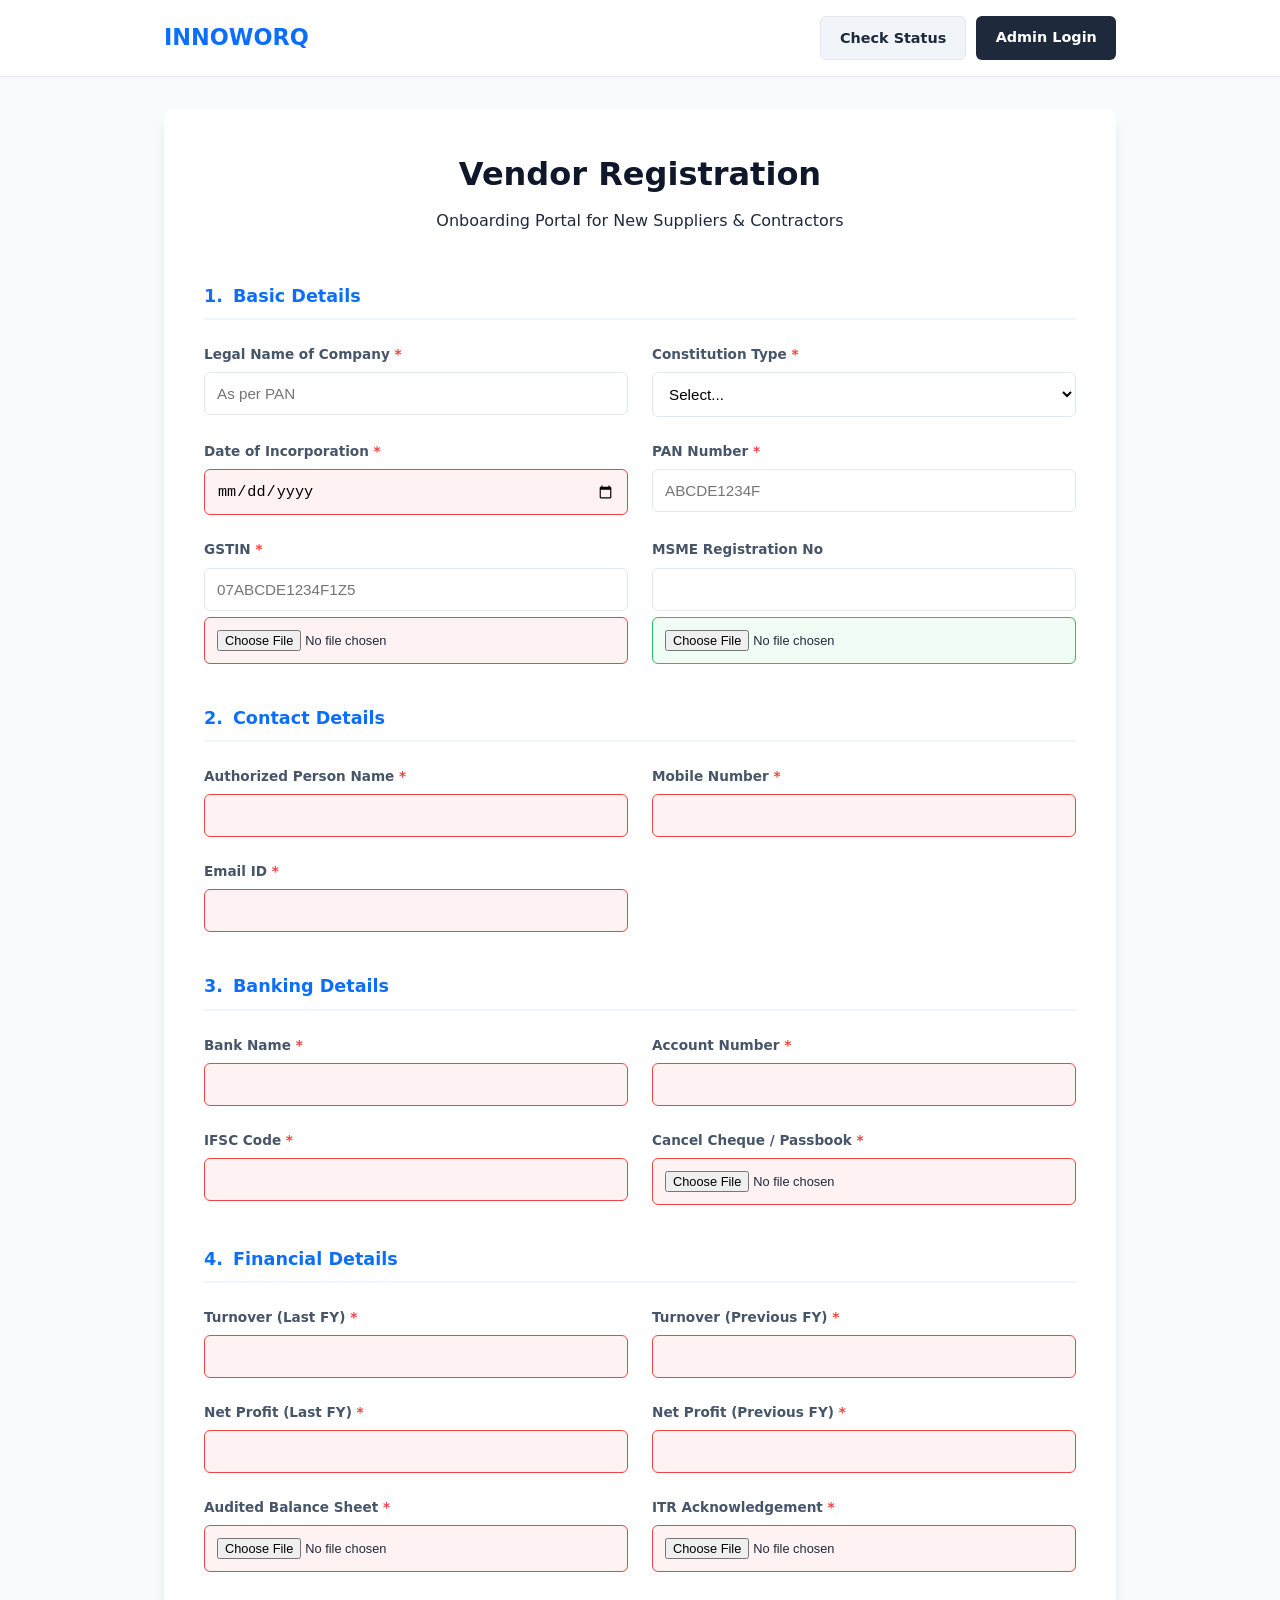
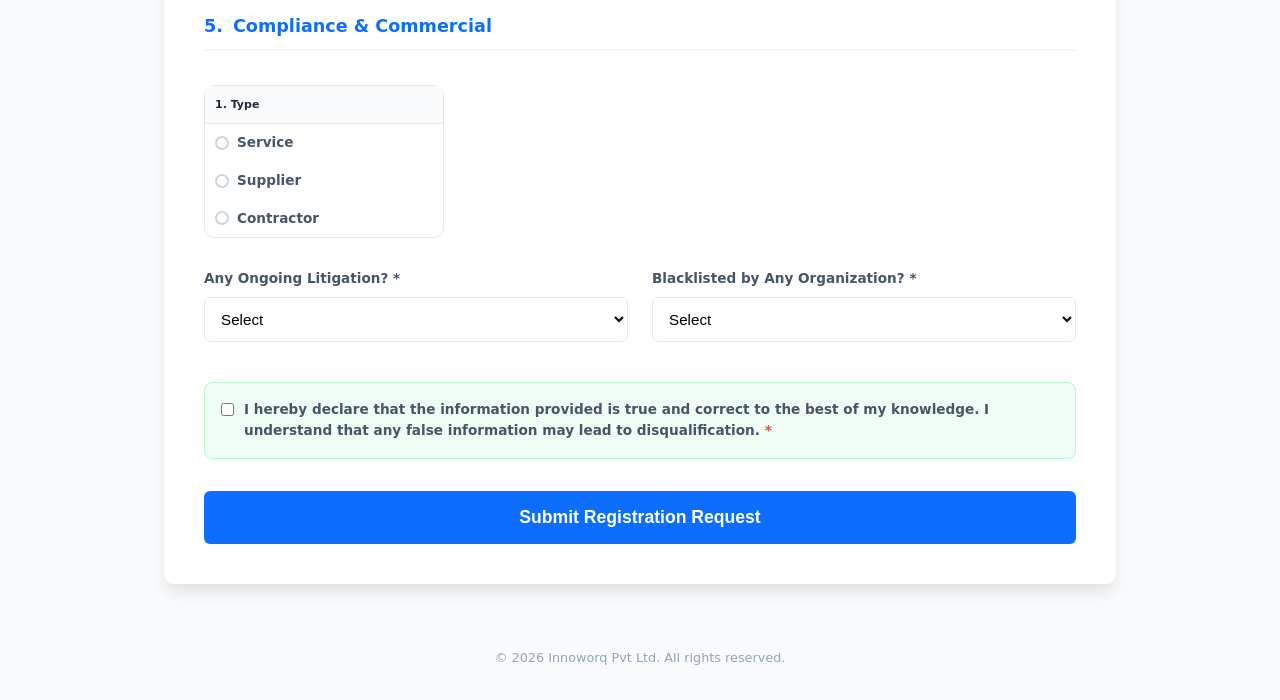
<file: index.html>
<!DOCTYPE html>
<html lang="en">
<head>
    <meta charset="UTF-8">
    <meta name="viewport" content="width=device-width, initial-scale=1.0">
    <title>Vendor Portal - Innoworq</title>
    <style>
        :root {
            --primary: #0d6efd; --primary-dark: #0a58ca;
            --bg: #f8fafc; --card: #ffffff;
            --text: #1e293b; --text-light: #64748b;
            --border: #e2e8f0; --radius: 10px;
        }
        * { box-sizing: border-box; margin: 0; padding: 0; }
        body { font-family: 'Segoe UI', system-ui, sans-serif; background: var(--bg); color: var(--text); line-height: 1.6; }
        
        /* Layout */
        .navbar { background: white; padding: 1rem 0; border-bottom: 1px solid var(--border); position: sticky; top: 0; z-index: 100; }
        .container { max-width: 1000px; margin: 0 auto; padding: 0 1.5rem; }
        .flex-nav { display: flex; justify-content: space-between; align-items: center; }
        .nav-brand { font-weight: 800; color: var(--primary); font-size: 1.4rem; text-decoration: none; }
        .nav-btns { display: flex; gap: 10px; }

        /* Buttons */
        .btn { padding: 0.6rem 1.2rem; border-radius: 6px; font-weight: 600; cursor: pointer; text-decoration: none; display: inline-block; font-size: 0.9rem; transition: 0.2s; border: none; }
        .btn-status { background: #f1f5f9; color: var(--text); border: 1px solid var(--border); }
        .btn-admin { background: #1e293b; color: white; }
        .btn-submit { background: var(--primary); color: white; width: 100%; margin-top: 2rem; font-size: 1.1rem; padding: 1rem; }
        .btn:hover { opacity: 0.9; transform: translateY(-1px); }

        /* Form Styling */
        .form-card { background: var(--card); padding: 2.5rem; border-radius: var(--radius); box-shadow: 0 10px 15px -3px rgba(0,0,0,0.1); margin: 2rem auto; }
        .header { text-align: center; margin-bottom: 3rem; }
        .header h1 { font-size: 2rem; color: #0f172a; margin-bottom: 0.5rem; }
        
        .section-box { margin-bottom: 2.5rem; }
        .section-head { font-size: 1.1rem; font-weight: 700; color: var(--primary); border-bottom: 2px solid #eff6ff; padding-bottom: 0.5rem; margin-bottom: 1.5rem; display: flex; align-items: center; gap: 10px; }
        
        .grid { display: grid; grid-template-columns: repeat(auto-fit, minmax(300px, 1fr)); gap: 1.5rem; }
        .form-group { display: flex; flex-direction: column; gap: 0.4rem; }
        label { font-size: 0.85rem; font-weight: 600; color: #475569; }
        
        input, select, textarea { 
            padding: 0.75rem; border: 1px solid var(--border); border-radius: 6px; font-size: 0.95rem; background: #fff;
        }
        input:focus { outline: none; border-color: var(--primary); }
        
        /* Red/Green Validation Colors */
        input:invalid:not(:placeholder-shown) {
            border-color: #ef4444 !important;
            background-color: #fef2f2 !important;
        }
        input:valid:not(:placeholder-shown) {
            border-color: #22c55e !important;
            background-color: #f0fdf4 !important;
        }

        input[type="file"] { background: #f8fafc; font-size: 0.8rem; }
        .required { color: #ef4444; }

        .checkbox-group { display: flex; align-items: flex-start; gap: 10px; background: #f0fdf4; padding: 1rem; border-radius: 8px; border: 1px solid #bbf7d0; }
        .checkbox-group input { width: auto; margin-top: 4px; }

        @media (max-width: 600px) { .form-card { padding: 1.5rem; } }

            .selection-grid {
      display: flex;
      gap: 12px;
      overflow-x: auto;
      padding: 10px 0;
    }

    .cat-column {
      min-width: 240px;
      border: 1px solid #e2e8f0;
      border-radius: 10px;
      background: #fff;
    }

    .cat-header {
      background: #f8fafc;
      padding: 10px;
      font-size: 11px;
      font-weight: bold;
      border-bottom: 1px solid #e2e8f0;
    }

    .scroll-content {
      max-height: 350px;
      overflow-y: auto;
    }

    .option-row {
      display: flex;
      align-items: center;
      padding: 8px 10px;
      cursor: pointer;
    }

    .option-row:hover {
      background: #eff6ff;
    }

    .circle-check {
      width: 14px;
      height: 14px;
      border: 2px solid #cbd5e1;
      border-radius: 50%;
      margin-right: 8px;
    }

    .selection-grid input[type="checkbox"], 
    .selection-grid input[type="radio"] { 
    display: none;
    }

    input:checked+.circle-check {
      background: #0d6efd;
      border-color: #0d6efd;
    }

    /* Selected Tag */
    .selected-tag {
      background: #f0f7ff;
      border: 1px solid #cfe2ff;
      padding: 6px 10px;
      margin: 5px;
      border-radius: 6px;
      display: flex;
      justify-content: space-between;
      font-size: 12px;
      font-weight: 600;
    }

    .remove-icon {
      color: red;
      cursor: pointer;
    }

    /* Group title */
    .group-tag {
      padding: 6px 10px;
      font-size: 10px;
      font-weight: bold;
      background: #f8fafc;
    }

    .hidden {
      display: none;
    }

    </style>
</head>
<body>

    <nav class="navbar">
        <div class="container flex-nav">
            <a href="#" class="nav-brand">INNOWORQ</a>
            <div class="nav-btns">
                <a href="status.html" class="btn btn-status">Check Status</a>
                <a href="admin-login.html" class="btn btn-admin">Admin Login</a>
            </div>
        </div>
    </nav>

    <main class="container">
        <div class="form-card">
            <div class="header">
                <h1>Vendor Registration</h1>
                <p>Onboarding Portal for New Suppliers & Contractors</p>
            </div>

            <form id="vendorForm">
                
                <div class="section-box">
                    <div class="section-head"><span>1.</span> Basic Details</div>
                    <div class="grid">
                        <div class="form-group">
                            <label>Legal Name of Company <span class="required">*</span></label>
                            <input type="text" name="companyName" placeholder="As per PAN" required>
                        </div>
                        <div class="form-group">
                            <label>Constitution Type <span class="required">*</span></label>
                            <select name="constitutionType" required>
                                <option value="">Select...</option>
                                <option value="Proprietorship">Proprietorship</option>
                                <option value="LLP">LLP</option>
                                <option value="Pvt Ltd">Pvt Ltd</option>
                            </select>
                        </div>
                        <div class="form-group">
                            <label>Date of Incorporation <span class="required">*</span></label>
                            <input type="date" name="doi" required>
                        </div>
                        <div class="form-group">
                            <label>PAN Number <span class="required">*</span></label>
                            <input type="text" 
                                   name="pan" 
                                   pattern="[A-Z]{5}[0-9]{4}[A-Z]{1}" 
                                   title="PAN: 5 letters, 4 digits, 1 letter (e.g., ABCDE1234F)" 
                                   oninput="this.value = this.value.toUpperCase()" 
                                   placeholder="ABCDE1234F" 
                                   required>
                        </div>
                        <div class="form-group">
                            <label>GSTIN <span class="required">*</span></label>
                            <input type="text" 
                                   name="gstin" 
                                   pattern="[0-9]{2}[A-Z]{5}[0-9]{4}[A-Z]{1}[1-9A-Z]{1}Z[0-9A-Z]{1}.{0,1}" 
                                   title="GST should be 15 characters (e.g., 07ABCDE1234F1Z5). Max 16 allowed."
                                   oninput="this.value = this.value.toUpperCase()" 
                                   placeholder="07ABCDE1234F1Z5"
                                   required>
                            <input type="file" name="gstFile" accept=".pdf" required>
                        </div>
                        <div class="form-group">
                            <label>MSME Registration No</label>
                            <input type="text" name="msmeNumber" placeholder=" ">
                            <input type="file" name="msmeFile" accept=".pdf">
                        </div>
                    </div>
                </div>

                <div class="section-box">
                    <div class="section-head"><span>2.</span> Contact Details</div>
                    <div class="grid">
                        <div class="form-group">
                            <label>Authorized Person Name <span class="required">*</span></label>
                            <input type="text" name="authPerson" required>
                        </div>
                        <div class="form-group">
                            <label>Mobile Number <span class="required">*</span></label>
                            <input type="tel" name="mobile" required>
                        </div>
                        <div class="form-group">
                            <label>Email ID <span class="required">*</span></label>
                            <input type="email" name="email" required>
                        </div>
                    </div>
                </div>

                <div class="section-box">
                    <div class="section-head"><span>3.</span> Banking Details</div>
                    <div class="grid">
                        <div class="form-group">
                            <label>Bank Name <span class="required">*</span></label>
                            <input type="text" name="bankName" required>
                        </div>
                        <div class="form-group">
                            <label>Account Number <span class="required">*</span></label>
                            <input type="text" name="accountNum" required>
                        </div>
                        <div class="form-group">
                            <label>IFSC Code <span class="required">*</span></label>
                            <input type="text" name="ifsc" required>
                        </div>
                        <div class="form-group">
                            <label>Cancel Cheque / Passbook <span class="required">*</span></label>
                            <input type="file" name="bankFile" required>
                        </div>
                    </div>
                </div>

                <div class="section-box">
                    <div class="section-head"><span>4.</span> Financial Details</div>
                    <div class="grid">
                        <div class="form-group">
                            <label>Turnover (Last FY) <span class="required">*</span></label>
                            <input type="number" name="turnoverLast" required>
                        </div>
                        <div class="form-group">
                            <label>Turnover (Previous FY) <span class="required">*</span></label>
                            <input type="number" name="turnoverPrev" required>
                        </div>
                        <div class="form-group">
                            <label>Net Profit (Last FY) <span class="required">*</span></label>
                            <input type="number" name="profitLast" required>
                        </div>
                        <div class="form-group">
                            <label>Net Profit (Previous FY) <span class="required">*</span></label>
                            <input type="number" name="profitPrev" required>
                        </div>
                        <div class="form-group">
                            <label>Audited Balance Sheet <span class="required">*</span></label>
                            <input type="file" name="balanceSheet" accept=".pdf" required>
                        </div>
                        <div class="form-group">
                            <label>ITR Acknowledgement <span class="required">*</span></label>
                            <input type="file" name="itrDoc" accept=".pdf" required>
                        </div>
                    </div>
                </div>

                <!-- ===== Compliance & Commercial ===== -->
        <div class="section-box">
          <div class="section-head"><span>5.</span> Compliance & Commercial</div>

          <div class="selection-grid">

            <!-- TYPE -->
            <div class="cat-column">
              <div class="cat-header">1. Type</div>
              <div class="scroll-content">
                <label class="option-row">
                  <input type="radio" name="type" onclick="handleLevel1('service')">
                  <div class="circle-check"></div> Service
                </label>
                <label class="option-row">
                  <input type="radio" name="type" onclick="handleLevel1('supplier')">
                  <div class="circle-check"></div> Supplier
                </label>
                <label class="option-row">
                  <input type="radio" name="type" onclick="handleLevel1('contractor')">
                  <div class="circle-check"></div> Contractor
                </label>
              </div>
            </div>

            <!-- SUB -->
            <div id="box-sub" class="cat-column hidden">
              <div class="cat-header">2. Sub Category</div>
              <div class="scroll-content" id="sub-content"></div>
            </div>

            <!-- OPTIONS -->
            <div id="box-subsub" class="cat-column hidden">
              <div class="cat-header">3. Options</div>
              <div class="scroll-content" id="subsub-content"></div>
            </div>

            <!-- SELECTED -->
            <div id="box-final" class="cat-column hidden">
              <div class="cat-header">4. Selected</div>
              <div class="scroll-content" id="final-content"></div>
            </div>

            <!-- PRIORITY -->
            <div id="box-priority" class="cat-column hidden">
              <div class="cat-header">5. Priority (Max 2) <span id="p-count">0/2</span></div>
              <div class="scroll-content" id="priority-content"></div>
            </div>

          </div>

          <input type="hidden" name="category" id="category">

          <!-- Compliance -->
          <div class="grid" style="margin-top:20px;">
            <div class="form-group">
              <label>Any Ongoing Litigation? *</label>
              <select name="ongoingLitigation" required>
                <option value="">Select</option>
                <option>No</option>
                <option>Yes</option>
              </select>
            </div>

            <div class="form-group">
              <label>Blacklisted by Any Organization? *</label>
              <select name="isBlacklisted" required>
                <option value="">Select</option>
                <option>No</option>
                <option>Yes</option>
              </select>
            </div>
          </div>
        </div>
        <!-- ===== SECTION 5 END ===== -->


                <div class="checkbox-group">
                    <input type="checkbox" id="declaration" required>
                    <label for="declaration">I hereby declare that the information provided is true and correct to the best of my knowledge. I understand that any false information may lead to disqualification. <span class="required">*</span></label>
                </div>

                <button type="submit" class="btn btn-submit">Submit Registration Request</button>
            </form>
        </div>
    </main>

    <footer style="text-align: center; color: #94a3b8; padding: 2rem; font-size: 0.8rem;">
        &copy; 2026 Innoworq Pvt Ltd. All rights reserved.
    </footer>

<script>
const form = document.getElementById('vendorForm');
const WEB_APP_URL = "https://script.google.com/macros/s/AKfycbxK_hBiGsGffrVObQtKF2W4ny9WS6GNzRrlQ2-M6kTuIqHzL7hsArXVL8sN7G7B9UE/exec"
// Helper: Validation Functions
function validatePAN(pan) {
    const panRegex = /^[A-Z]{5}[0-9]{4}[A-Z]{1}$/;
    return panRegex.test(pan.toUpperCase());
}

function validateGST(gst) {
    // Allows 15 digits + 1 optional extra character
    const gstRegex = /^[0-9]{2}[A-Z]{5}[0-9]{4}[A-Z]{1}[1-9A-Z]{1}Z[0-9A-Z]{1}.{0,1}$/;
    return gstRegex.test(gst.toUpperCase());
}

// Helper: Convert File to Base64 with Validation
const processFile = file => new Promise((resolve, reject) => {
    if (file.type !== "application/pdf") {
        return reject(`File "${file.name}" is not a PDF. Please upload PDF files only.`);
    }
    if (file.size > 500 * 1024) {
        return reject(`File "${file.name}" exceeds the 500KB limit.`);
    }
    const reader = new FileReader();
    reader.readAsDataURL(file);
    reader.onload = () => resolve({
        base64: reader.result.split(',')[1],
        type: file.type,
        name: file.name
    });
    reader.onerror = error => reject(error);
});

form.addEventListener('submit', async (e) => {
    e.preventDefault();

    // 1. Run Pattern Validations
    if (!validatePAN(form.pan.value)) {
        alert("Invalid PAN Format! Please use: 5 Letters, 4 Digits, 1 Letter.");
        return;
    }
    if (!validateGST(form.gstin.value)) {
        alert("Invalid GST Format! First 2 digits must be numeric followed by PAN.");
        return;
    }
    
    const submitBtn = form.querySelector('.btn-submit');
    const originalBtnText = submitBtn.innerText;
    
    submitBtn.innerText = "Validating & Uploading...";
    submitBtn.disabled = true;

    try {
        const fileInputs = [
            { input: form.gstFile, label: "GST" },
            { input: form.msmeFile, label: "MSME" },
            { input: form.bankFile, label: "BankDoc" },
            { input: form.balanceSheet, label: "BalanceSheet" },
            { input: form.itrDoc, label: "ITR" }
        ];
        
        const uploadedFiles = [];
        for (const item of fileInputs) {
            if (item.input && item.input.files.length > 0) {
                const fileObj = await processFile(item.input.files[0]);
                fileObj.name = `${item.label}_${fileObj.name}`;
                uploadedFiles.push(fileObj);
            }
        }

  const payload = {
    companyName: form.companyName.value,
    constitutionType: form.constitutionType.value,
    doi: form.doi.value,
    pan: form.pan.value,
    gstin: form.gstin.value,
    msmeNumber: form.msmeNumber.value,
    authPerson: form.authPerson.value,
    mobile: form.mobile.value,
    email: form.email.value,
    bankName: form.bankName.value,
    accountNum: form.accountNum.value,
    ifsc: form.ifsc.value,
    turnoverLast: form.turnoverLast.value,
    turnoverPrev: form.turnoverPrev.value,
    profitLast: form.profitLast.value,
    profitPrev: form.profitPrev.value,
    litigation: form.ongoingLitigation.value, 
    blacklisted: form.isBlacklisted.value,
    category: document.getElementById('category').value,
    vendorType: selectedType, 
    files: uploadedFiles
};

        await fetch(WEB_APP_URL, {
            method: 'POST',
            mode: 'no-cors',
            cache: 'no-cache',
            body: JSON.stringify(payload)
        });

        alert("Success! Registration submitted successfully.");
        form.reset();

    } catch (error) {
        alert("Upload Failed: " + error);
    } finally {
        submitBtn.innerText = originalBtnText;
        submitBtn.disabled = false;
    }
});
const vendorData = {
      service: {
        "Software Development": ["Web Development", "Mobile App Development", "API Integration"],
        "Cloud Computing": ["AWS / Azure / GCP", "SaaS Deployment", "Migration"],
        "Cybersecurity": ["Security Audits", "VAPT", "Network Security"],
        "Managed Services": ["Infrastructure Mgmt", "L1/L2 Support", "IT Outsourcing"]
      },
      supplier: {
        "Hardware Sales": ["Laptops", "Servers", "Storage Devices", "UPS Systems"],
        "Networking Equipment": ["Routers", "Switches", "Firewalls"],
        "Software Licensing": ["OS Licenses", "Antivirus", "Office 365"]
      },
      contractor: {
        "Project Staffing": ["IT Engineers", "Developers", "Data Analysts"],
        "Infrastructure Installation": ["Structured Cabling", "CCTV Installation", "Data Center Setup"],
        "Specialized Consulting": ["Cloud Consulting", "IT Strategy & Architecture", "Digital Transformation"]
      }
    };
    let selectedType = null;

    function handleLevel1(type) {
      selectedType = type;
      document.getElementById('box-sub').classList.remove('hidden');
      let html = '';
      Object.keys(vendorData[type]).forEach(sub => {
        html += `<label class="option-row">
            <input type="checkbox" class="sub-cb" value="${sub}" onchange="handleLevel2()">
            <div class="circle-check"></div>${sub}
        </label>`;
      });
      document.getElementById('sub-content').innerHTML = html;
    }

    function handleLevel2() {
      const subs = document.querySelectorAll('.sub-cb:checked');
      const box = document.getElementById('box-subsub');
      if (!subs.length) return box.classList.add('hidden');
      box.classList.remove('hidden');
      let html = '';
      subs.forEach(s => {
        html += `<div class="group-tag">${s.value.toUpperCase()}</div>`;
        vendorData[selectedType][s.value].forEach(opt => {
          html += `<label class="option-row">
                <input type="checkbox" class="opt-cb" value="${opt}" onchange="syncAll()">
                <div class="circle-check"></div>${opt}
            </label>`;
        });
      });
      document.getElementById('subsub-content').innerHTML = html;
    }

    function syncAll() {
      const selected = Array.from(document.querySelectorAll('.opt-cb:checked')).map(cb => cb.value);
      document.getElementById('box-final').classList.remove('hidden');
      document.getElementById('box-priority').classList.remove('hidden');
      document.getElementById('final-content').innerHTML =
        selected.map(i => `
            <div class="selected-tag">
                ${i} <span class="remove-icon" onclick="removeItem('${i}')">×</span>
            </div>
        `).join('');
      document.getElementById('priority-content').innerHTML =
        selected.map(i => `
            <label class="option-row">
                <input type="checkbox" class="pri-cb" value="${i}" onchange="limitPriority(this)">
                <div class="circle-check"></div>${i}
            </label>
        `).join('');
      document.getElementById('category').value = selected.join(', ');
    }

    function removeItem(val) {
      document.querySelectorAll('.opt-cb').forEach(cb => {
        if (cb.value === val) cb.checked = false;
      });
      syncAll();
    }

    function limitPriority(el) {
      const checked = document.querySelectorAll('.pri-cb:checked');
      if (checked.length > 2) {
        el.checked = false;
        alert("Only 2 priority allowed");
      }
      document.getElementById('p-count').innerText =
        `${document.querySelectorAll('.pri-cb:checked').length}/2`;
    }
</script>
</body>
</html>
</file>
